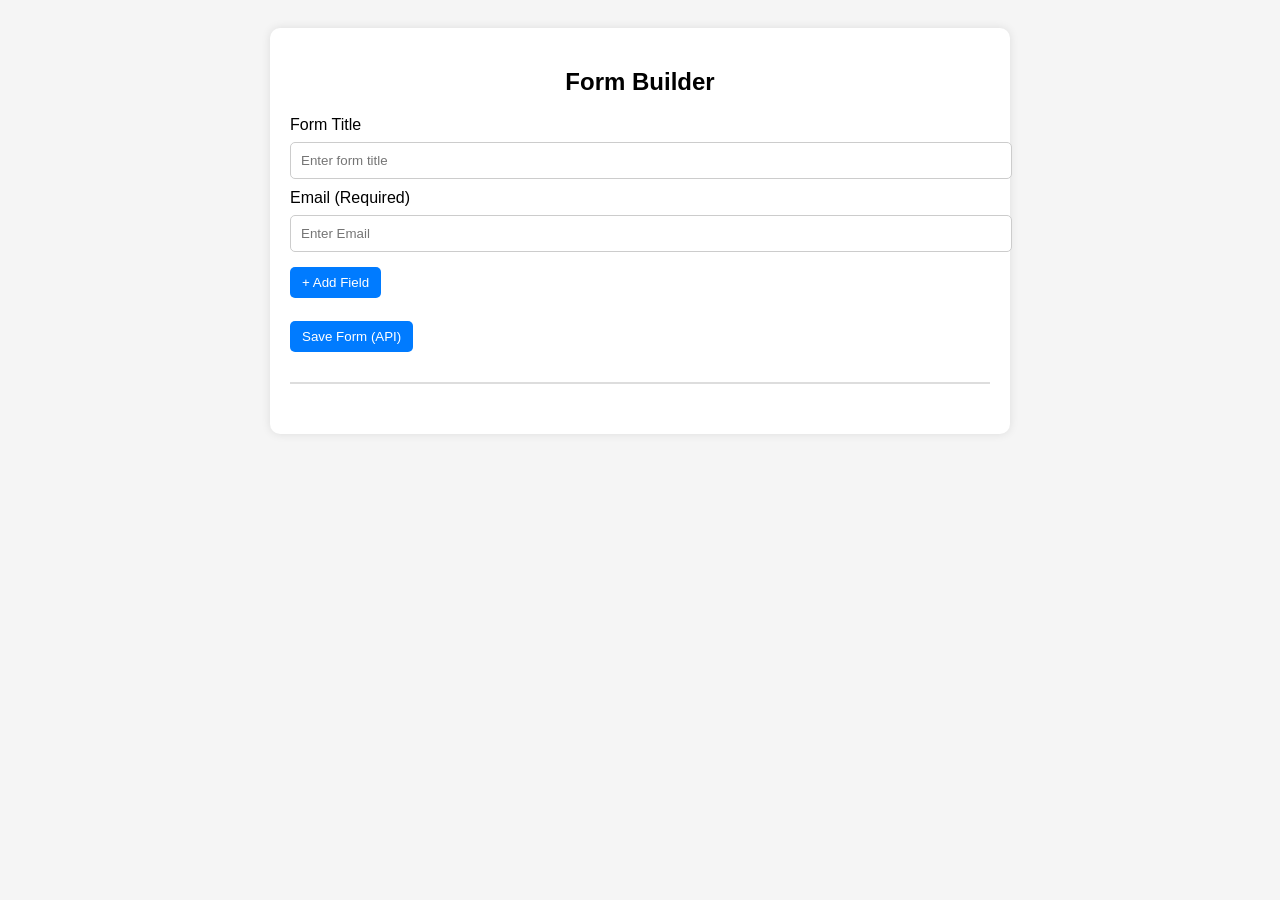
<file: templates/add_form.html>
<!DOCTYPE html>
<html lang="en">
<head>
<meta charset="UTF-8">
<title>Form Builder</title>

<style>
    body {
        font-family: Arial;
        background: #f5f5f5;
        padding: 20px;
    }

    .container {
        max-width: 700px;
        margin: auto;
        background: white;
        padding: 20px;
        border-radius: 10px;
        box-shadow: 0 0 10px rgba(0,0,0,0.1);
    }

    h2 {
        text-align: center;
    }

    input, select {
        width: 100%;
        padding: 10px;
        margin-top: 8px;
        margin-bottom: 10px;
        border-radius: 5px;
        border: 1px solid #ccc;
    }

    button {
        padding: 8px 12px;
        border: none;
        background: #007bff;
        color: white;
        border-radius: 5px;
        cursor: pointer;
        margin-top: 5px;
    }

    .field-box {
        border: 1px solid #ddd;
        padding: 10px;
        margin-bottom: 10px;
        border-radius: 5px;
        background: #fafafa;
    }

    .preview {
        margin-top: 30px;
        padding: 15px;
        border-top: 2px solid #ddd;
    }

    .remove-btn {
        background: red;
    }
</style>

</head>
<body>

<div class="container">
    <h2>Form Builder</h2>

    <!-- Form Title -->
    <label>Form Title</label>
    <input type="text" id="formTitle" placeholder="Enter form title">

    <!-- Email Field (NEW) -->
    <label>Email (Required)</label>
    <input type="email" id="emailField" placeholder="Enter Email" required>

    <!-- Dynamic Fields -->
    <div id="fieldsList"></div>

    <button onclick="addFieldRow()">+ Add Field</button>
    <br><br>

    <button onclick="generateForm()">Save Form (API)</button>

    <!-- Preview -->
    <div class="preview" id="preview"></div>
</div>

<script>

// Add new field row
function addFieldRow() {
    let container = document.getElementById("fieldsList");

    let div = document.createElement("div");
    div.classList.add("field-box");

    div.innerHTML = `
        <input type="text" placeholder="Field Label" class="field-label">

        <select class="field-type">
            <option value="text">Text</option>
            <option value="number">Number</option>
            <option value="email">Email</option>
            <option value="date">Date</option>
        </select>

        <button class="remove-btn" onclick="this.parentElement.remove()">Remove</button>
    `;

    container.appendChild(div);
}


// Send data to API + Preview
function generateForm() {
    let title = document.getElementById("formTitle").value;
    let email = document.getElementById("emailField").value;

    if (!title) {
        alert("Please enter form title");
        return;
    }

    if (!email) {
        alert("Email is required");
        return;
    }

    let labels = document.querySelectorAll(".field-label");
    let types = document.querySelectorAll(".field-type");

    let fields = [];

    for (let i = 0; i < types.length; i++) {
        let label = labels[i].value.trim();
        let type = types[i].value;

        if (!label) continue;

        fields.push({
            label: label,
            field_type: type
        });
    }

    if (fields.length === 0) {
        alert("Add at least one field");
        return;
    }

    let data = {
        title: title,
        email: email,   // ✅ Email included
        fields: fields
    };

    console.log("Sending Data:", data);

    // API CALL
    fetch("http://127.0.0.1:8000/api/forms/", {
        method: "POST",
        headers: {
            "Content-Type": "application/json"
        },
        body: JSON.stringify(data)
    })
    .then(response => {
        if (!response.ok) {
            throw new Error("API Error");
        }
        return response.json();
    })
    .then(res => {
        console.log("Response:", res);
        alert("Form Created Successfully!");

        showPreview(data);

        // Reset form
        document.getElementById("formTitle").value = "";
        document.getElementById("emailField").value = "";
        document.getElementById("fieldsList").innerHTML = "";
    })
    .catch(err => {
        console.error(err);
        alert("Error creating form. Check backend.");
    });
}


// Preview function
function showPreview(data) {
    let html = `<h3>${data.title}</h3><form>`;

    html += `
        <label>Email</label>
        <input type="email" placeholder="Enter Email" required /><br><br>
    `;

    data.fields.forEach(field => {
        html += `
            <label>${field.label}</label>
            <input type="${field.field_type}" placeholder="${field.label}" /><br><br>
        `;
    });

    html += `<button type="submit">Submit</button></form>`;

    document.getElementById("preview").innerHTML = html;
}

</script>

</body>
</html>
</file>
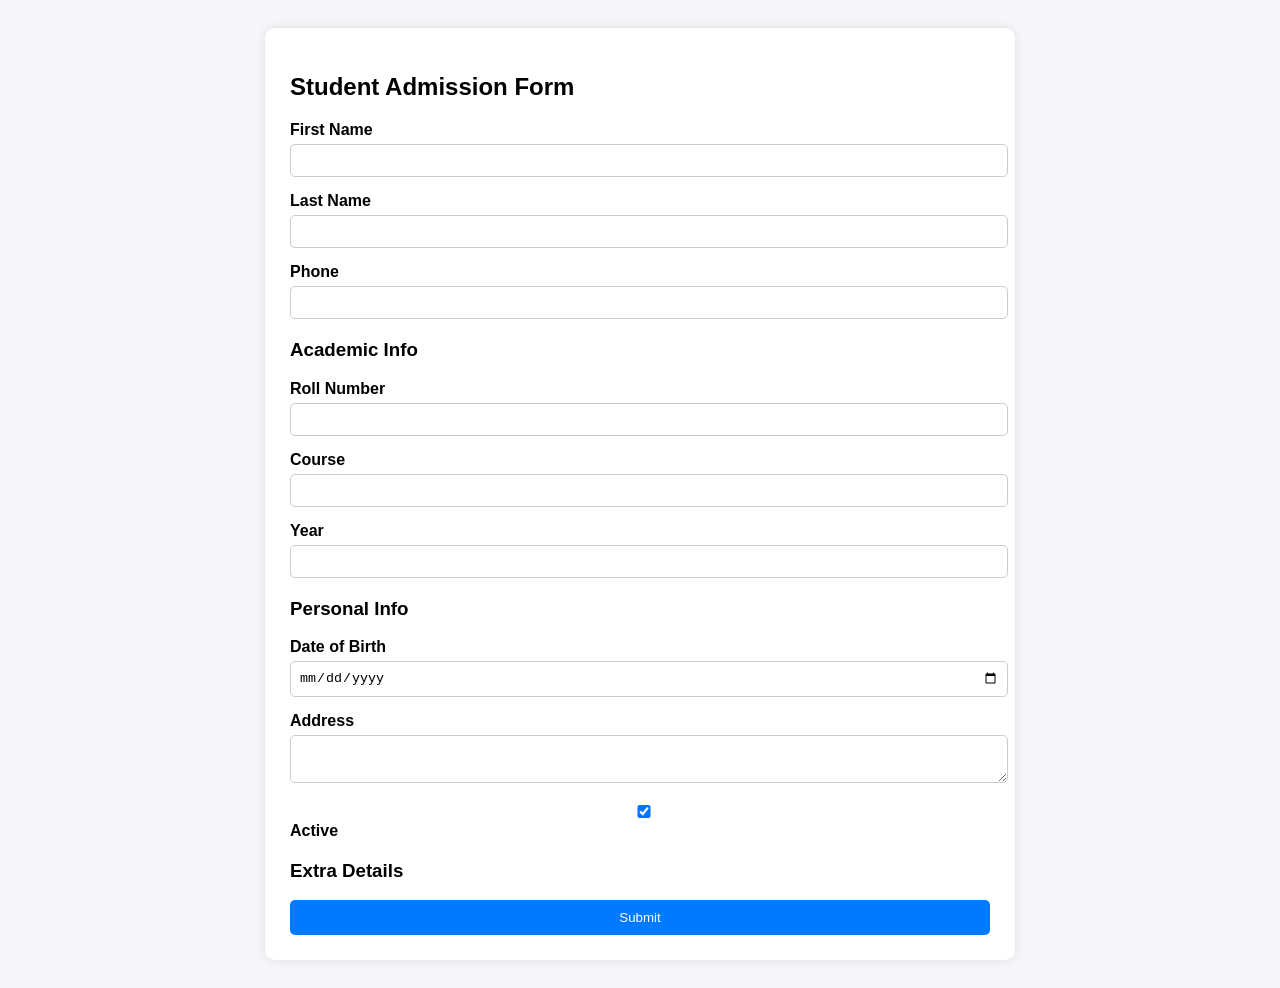
<file: templates/admisiom_form.html>
<!DOCTYPE html>
<html lang="en">
<head>
<meta charset="UTF-8">
<title>Dynamic Admission Form</title>

<style>
    body {
        font-family: Arial;
        background: #f4f6f9;
        padding: 20px;
    }

    .container {
        max-width: 700px;
        margin: auto;
        background: #fff;
        padding: 25px;
        border-radius: 10px;
        box-shadow: 0 0 10px rgba(0,0,0,0.1);
    }

    .form-group {
        margin-bottom: 15px;
    }

    label {
        font-weight: bold;
        display: block;
        margin-bottom: 5px;
    }

    input, textarea {
        width: 100%;
        padding: 8px;
        border-radius: 5px;
        border: 1px solid #ccc;
    }

    button {
        width: 100%;
        padding: 10px;
        background: #007bff;
        color: white;
        border: none;
        border-radius: 5px;
        cursor: pointer;
    }

    h3 {
        margin-top: 20px;
    }
</style>
</head>

<body>

<div class="container">
    <h2>Student Admission Form</h2>

    <form id="studentForm">

        <!-- Basic Info -->
        <div class="form-group">
            <label>First Name</label>
            <input type="text" name="first_name" required>
        </div>

        <div class="form-group">
            <label>Last Name</label>
            <input type="text" name="last_name" required>
        </div>

        

        <div class="form-group">
            <label>Phone</label>
            <input type="text" name="phone" required>
        </div>

        <!-- Academic Info -->
        <h3>Academic Info</h3>

        <div class="form-group">
            <label>Roll Number</label>
            <input type="text" name="roll_number" required>
        </div>

        <div class="form-group">
            <label>Course</label>
            <input type="text" name="course" required>
        </div>

        <div class="form-group">
            <label>Year</label>
            <input type="number" name="year">
        </div>

        <!-- Personal Info -->
        <h3>Personal Info</h3>

        <div class="form-group">
            <label>Date of Birth</label>
            <input type="date" name="date_of_birth">
        </div>

        <div class="form-group">
            <label>Address</label>
            <textarea name="address"></textarea>
        </div>

        <!-- Status -->
        <div class="form-group">
            <label>
                <input type="checkbox" name="is_active" checked>
                Active
            </label>
        </div>

        <!-- Extra Data Dynamic Fields -->
        <h3>Extra Details</h3>
        <div id="extraFields"></div>

        <button type="submit">Submit</button>

    </form>
</div>

<script>
    let id = {{ request.GET.id }} 
    console.log(id)
const API_URL = `http://127.0.0.1:8000/api/StudentView/${id}`;

async function loadExtraFields() {
    const res = await fetch(API_URL);
    const data = await res.json();

    const extraData = data.extra_data;
    const container = document.getElementById("extraFields");

    if (!extraData) return;

    Object.keys(extraData).forEach(key => {
        const div = document.createElement("div");
        div.classList.add("form-group");

        const label = document.createElement("label");
        label.innerText = key.replace("_", " ").toUpperCase();

        let input;

        if (key.toLowerCase().includes("note")) {
            input = document.createElement("textarea");
        } else {
            input = document.createElement("input");
            input.type = "text";
        }

        input.name = key;
        input.value = extraData[key] || "";

        div.appendChild(label);
        div.appendChild(input);

        container.appendChild(div);
    });
}

loadExtraFields();


document.getElementById("studentForm").addEventListener("submit", async function(e) {
    e.preventDefault();

    const formData = new FormData(this);

    let payload = {
        first_name: formData.get("first_name"),
        last_name: formData.get("last_name"),
        phone: formData.get("phone"),

        roll_number: formData.get("roll_number"),
        course: formData.get("course"),
        year: formData.get("year") ? parseInt(formData.get("year")) : null,
        date_of_birth: formData.get("date_of_birth") || null,
        address: formData.get("address"),
        is_active: formData.get("is_active") ? true : false,

        extra_data: {}

        
    };

    // collect dynamic extra fields
    formData.forEach((value, key) => {
        if (![
            "first_name","last_name","email","phone",
            "roll_number","course","year",
            "date_of_birth","address","is_active"
        ].includes(key)) {
            payload.extra_data[key] = value;
        }
    });

    const res = await fetch("http://127.0.0.1:8000/api/StudentFIllView/", {
        method: "POST",
        headers: {
            "Content-Type": "application/json"
        },
        body: JSON.stringify(payload)
    });

    const result = await res.json();
    console.log(result);
});
</script>

</body>
</html>
</file>
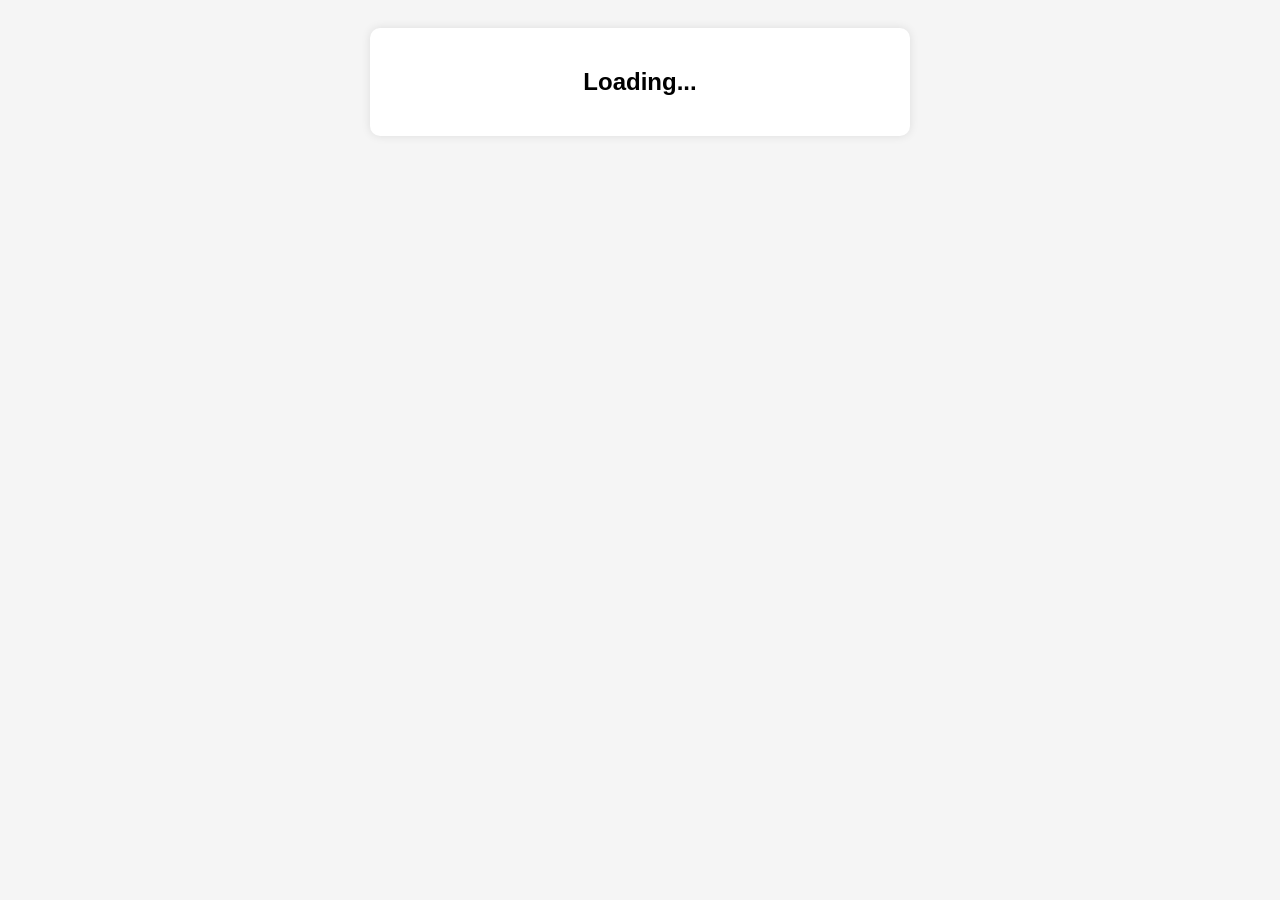
<file: templates/form_fill.html>
<!DOCTYPE html>
<html lang="en">
<head>
<meta charset="UTF-8">
<title>Dynamic Form</title>

<style>
    body {
        font-family: Arial;
        background: #f5f5f5;
        padding: 20px;
    }

    .container {
        max-width: 500px;
        margin: auto;
        background: white;
        padding: 20px;
        border-radius: 10px;
        box-shadow: 0 0 10px rgba(0,0,0,0.1);
    }

    h2 {
        text-align: center;
    }

    .field {
        margin-bottom: 15px;
    }

    label {
        font-weight: bold;
    }

    input {
        width: 100%;
        padding: 8px;
        margin-top: 5px;
        border-radius: 5px;
        border: 1px solid #ccc;
    }

    button {
        width: 100%;
        padding: 10px;
        background: #4CAF50;
        color: white;
        border: none;
        border-radius: 5px;
        cursor: pointer;
    }

    button:hover {
        background: #45a049;
    }

    .success {
        text-align: center;
        color: green;
        margin-top: 10px;
    }
</style>
</head>

<body>

<div class="container">
    <h2 id="formTitle">Loading...</h2>

    <form id="dynamicForm"></form>

    <div id="message" class="success"></div>
</div>

<script>
    const formId = 9;

    fetch(`http://127.0.0.1:8000/form/${formId}/`)
    .then(res => res.json())
    .then(data => {

        document.getElementById("formTitle").innerText = data.title;
        let form = document.getElementById("dynamicForm");

        data.fields.forEach(field => {
            let div = document.createElement("div");
            div.classList.add("field");

            let label = document.createElement("label");
            label.innerText = field.label;

            let input = document.createElement("input");

            if (field.field_type === "text") input.type = "text";
            else if (field.field_type === "email") input.type = "email";
            else if (field.field_type === "number") input.type = "number";
            else input.type = "text";

            // ✅ ALWAYS STRING
            input.name = String(field.id);
            input.required = true;

            div.appendChild(label);
            div.appendChild(input);

            form.appendChild(div);
        });

        let btn = document.createElement("button");
        btn.innerText = "Submit";
        btn.type = "submit";
        form.appendChild(btn);

        // ✅ SUBMIT
        form.addEventListener("submit", function(e) {
            e.preventDefault();

            let formData = {};

            data.fields.forEach(field => {
                let value = document.getElementsByName(String(field.id))[0].value;
                formData[String(field.id)] = value;   // 🔥 FIXED
            });

            console.log("Sending:", formData);

            fetch(`http://127.0.0.1:8000/fillform/${formId}/submit/`, {
                method: "POST",
                headers: {
                    "Content-Type": "application/json"
                },
                body: JSON.stringify(formData)
            })
            console.log("FINAL DATA:", JSON.stringify(formData));
            .then(res => res.json())
            .then(result => {
                console.log("Response:", result);
                document.getElementById("message").innerText = "Form submitted successfully!";
                form.reset();
            })
            .catch(err => {
                console.error(err);
                document.getElementById("message").innerText = "Error submitting form!";
            });
        });

    })
    .catch(err => {
        console.error(err);
        document.getElementById("formTitle").innerText = "Error loading form";
    });
</script>

</body>
</html>
</file>
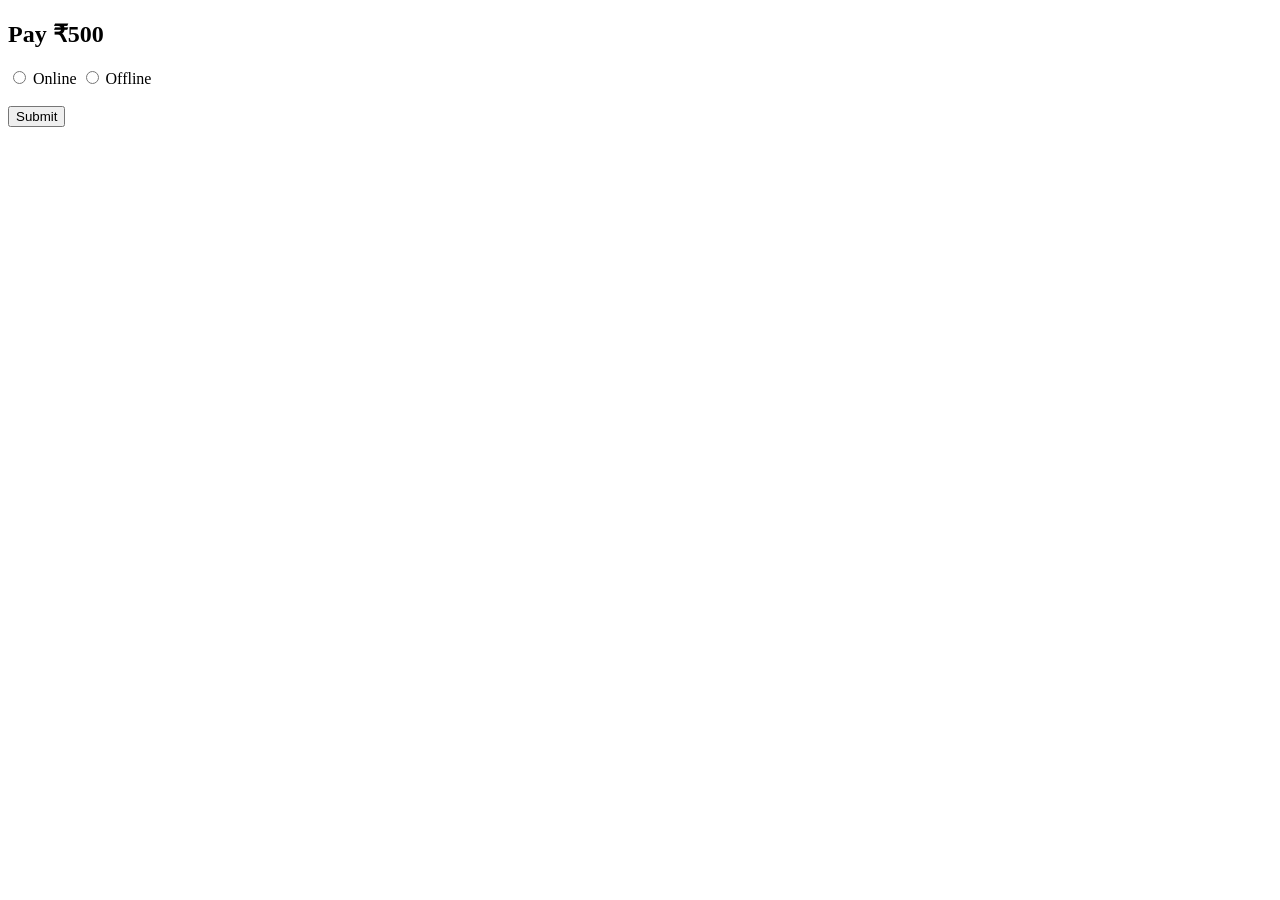
<file: templates/payment.html>
<!DOCTYPE html>
<html>
<head>
    <title>Payment Page</title>
</head>
<body>

<h2>Pay ₹500</h2>

<!-- Payment Mode Selection -->
<label>
    <input type="radio" name="payment_mode" value="online"> Online
</label>

<label>
    <input type="radio" name="payment_mode" value="offline"> Offline
</label>

<br><br>

<button onclick="submitPayment()">Submit</button>

<script src="https://checkout.razorpay.com/v1/checkout.js"></script>

<script>
function submitPayment() {

    let mode = document.querySelector('input[name="payment_mode"]:checked');

    if (!mode) {
        alert("Please select payment mode");
        return;
    }

    if (mode.value === "online") {
        startOnlinePayment();
    } else {
        submitOfflinePayment();
    }
}

// ✅ ONLINE PAYMENT (Razorpay)
        function startOnlinePayment() {

            fetch("http://127.0.0.1:8000/razor/order/", {
                method: "POST",
                headers: {
                    "Content-Type": "application/json"
                },
                body: JSON.stringify({ amount: 500, student_id: 1, form_id:1 })
            })
            .then(res => res.json())
            .then(data => {

            var options = {
            "key": data.key,              // ✅ from backend
            "amount": data.amount,
            "currency": "INR",
            "name": "My App",
            "description": "Test Payment",
            "order_id": data.id,          // ✅ now correct

            "handler": function (response){
                console.log(response);    // 🔥 DEBUG THIS

                fetch("http://127.0.0.1:8000/payment/verify/", {
                    method: "POST",
                    headers: {
                        "Content-Type": "application/json"
                    },
                    body: JSON.stringify({
                        razorpay_order_id: response.razorpay_order_id,
                        razorpay_payment_id: response.razorpay_payment_id,
                        razorpay_signature: response.razorpay_signature,
                        student_id: data.student_id,
                        form_id: data.form_id   // if needed
                    })
                })
            }
        };

        var rzp = new Razorpay(options);
        rzp.open();
    });
}

// ✅ OFFLINE PAYMENT
function submitOfflinePayment() {

    fetch("http://127.0.0.1:8000/offline/payment/", {
        method: "POST",
        headers: {
            "Content-Type": "application/json"
        },
        body: JSON.stringify({
            amount: 500,
            student_id: 1,
            form_id:1,
            school:1
        })
    })
    .then(res => res.json())
    .then(result => {
        alert("Offline payment submitted ");
    });
}
</script>

</body>
</html>
</file>
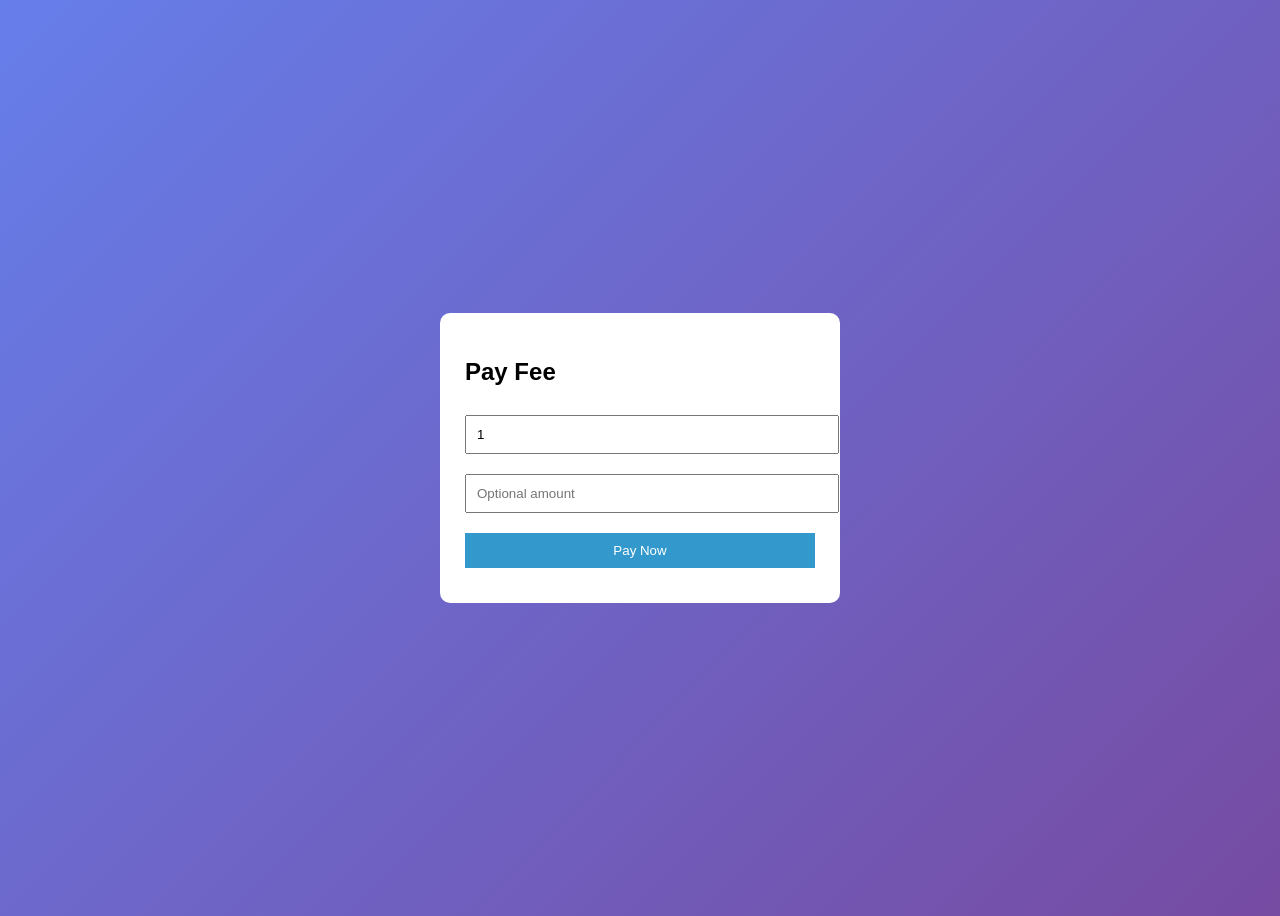
<file: templates/textfee.html>
<!DOCTYPE html>
<html lang="en">
<head>
    <meta charset="UTF-8">
    <title>Student Fee Payment</title>
    <meta name="viewport" content="width=device-width, initial-scale=1.0">

    <script src="https://checkout.razorpay.com/v1/checkout.js"></script>

    <style>
        body {
            background: linear-gradient(135deg, #667eea, #764ba2);
            height: 100vh;
            display: flex;
            justify-content: center;
            align-items: center;
            font-family: Arial;
        }

        .container {
            background: #fff;
            padding: 25px;
            border-radius: 10px;
            width: 350px;
        }

        input, button {
            width: 100%;
            padding: 10px;
            margin: 10px 0;
        }

        button {
            background: #3399cc;
            color: white;
            border: none;
            cursor: pointer;
        }

        .msg {
            text-align: center;
            font-weight: bold;
        }
    </style>
</head>

<body>

<div class="container">
    <h2>Pay Fee</h2>

    <input type="number" id="studentFee" value="1">
    <input type="number" id="amount" placeholder="Optional amount">

    <button id="payBtn">Pay Now</button>

    <div id="message" class="msg"></div>
</div>

<script>
const TOKEN = "eyJhbGciOiJIUzI1NiIsInR5cCI6IkpXVCJ9.eyJ0b2tlbl90eXBlIjoiYWNjZXNzIiwiZXhwIjoxNzc3NzA3MTk0LCJpYXQiOjE3Nzc3MDM1OTUsImp0aSI6Ijg5YWFiNTRkODdkNTRjMTQ5ZmUxMGJkNTA5NTA2YTg1IiwidXNlcl9pZCI6IjcifQ.4QYcRu2aLmPUGdz9cB8PW9Hg_s0hTNqwY5HQ6DYj4QQ";  // 🔴 Keep full token here

document.getElementById("payBtn").addEventListener("click", async function () {

    const studentFee = document.getElementById("studentFee").value;
    const amount = document.getElementById("amount").value;

    let payload = { student_fee: studentFee };
    if (amount) payload.amount = amount;

    try {
        // 🔹 CREATE ORDER
        const response = await fetch("http://127.0.0.1:8000/api/student-fee/razor/order/", {
            method: "POST",
            headers: {
                "Content-Type": "application/json",
                "Authorization": "Bearer " + TOKEN   // ✅ TOKEN ADDED
            },
            body: JSON.stringify(payload)
        });

        const data = await response.json();

        if (!response.ok) {
            throw new Error(data.message || "Order failed");
        }

        var options = {
            key: data.key,
            amount: data.amount,
            currency: data.currency,
            order_id: data.order_id,

            handler: async function (res) {

                // 🔹 VERIFY PAYMENT
                const verifyRes = await fetch("http://127.0.0.1:8000/api/student-fee/razor/verify/", {
                    method: "POST",
                    headers: {
                        "Content-Type": "application/json",
                        "Authorization": "Bearer " + TOKEN   // ✅ TOKEN ADDED
                    },
                    body: JSON.stringify({
                        razorpay_order_id: res.razorpay_order_id,
                        razorpay_payment_id: res.razorpay_payment_id,
                        razorpay_signature: res.razorpay_signature
                    })
                });

                const verifyData = await verifyRes.json();

                if (verifyData.status === "success") {
                    showMsg("Payment Success ✅", true);
                } else {
                    showMsg("Verification Failed ❌", false);
                }
            }
        };

        var rzp = new Razorpay(options);

        rzp.on('payment.failed', function () {
            showMsg("Payment Failed ❌", false);
        });

        rzp.open();

    } catch (err) {
        console.error(err);
        showMsg(err.message, false);
    }
});

function showMsg(msg, success) {
    const el = document.getElementById("message");
    el.innerText = msg;
    el.style.color = success ? "green" : "red";
}
</script>

</body>
</html>
</file>
